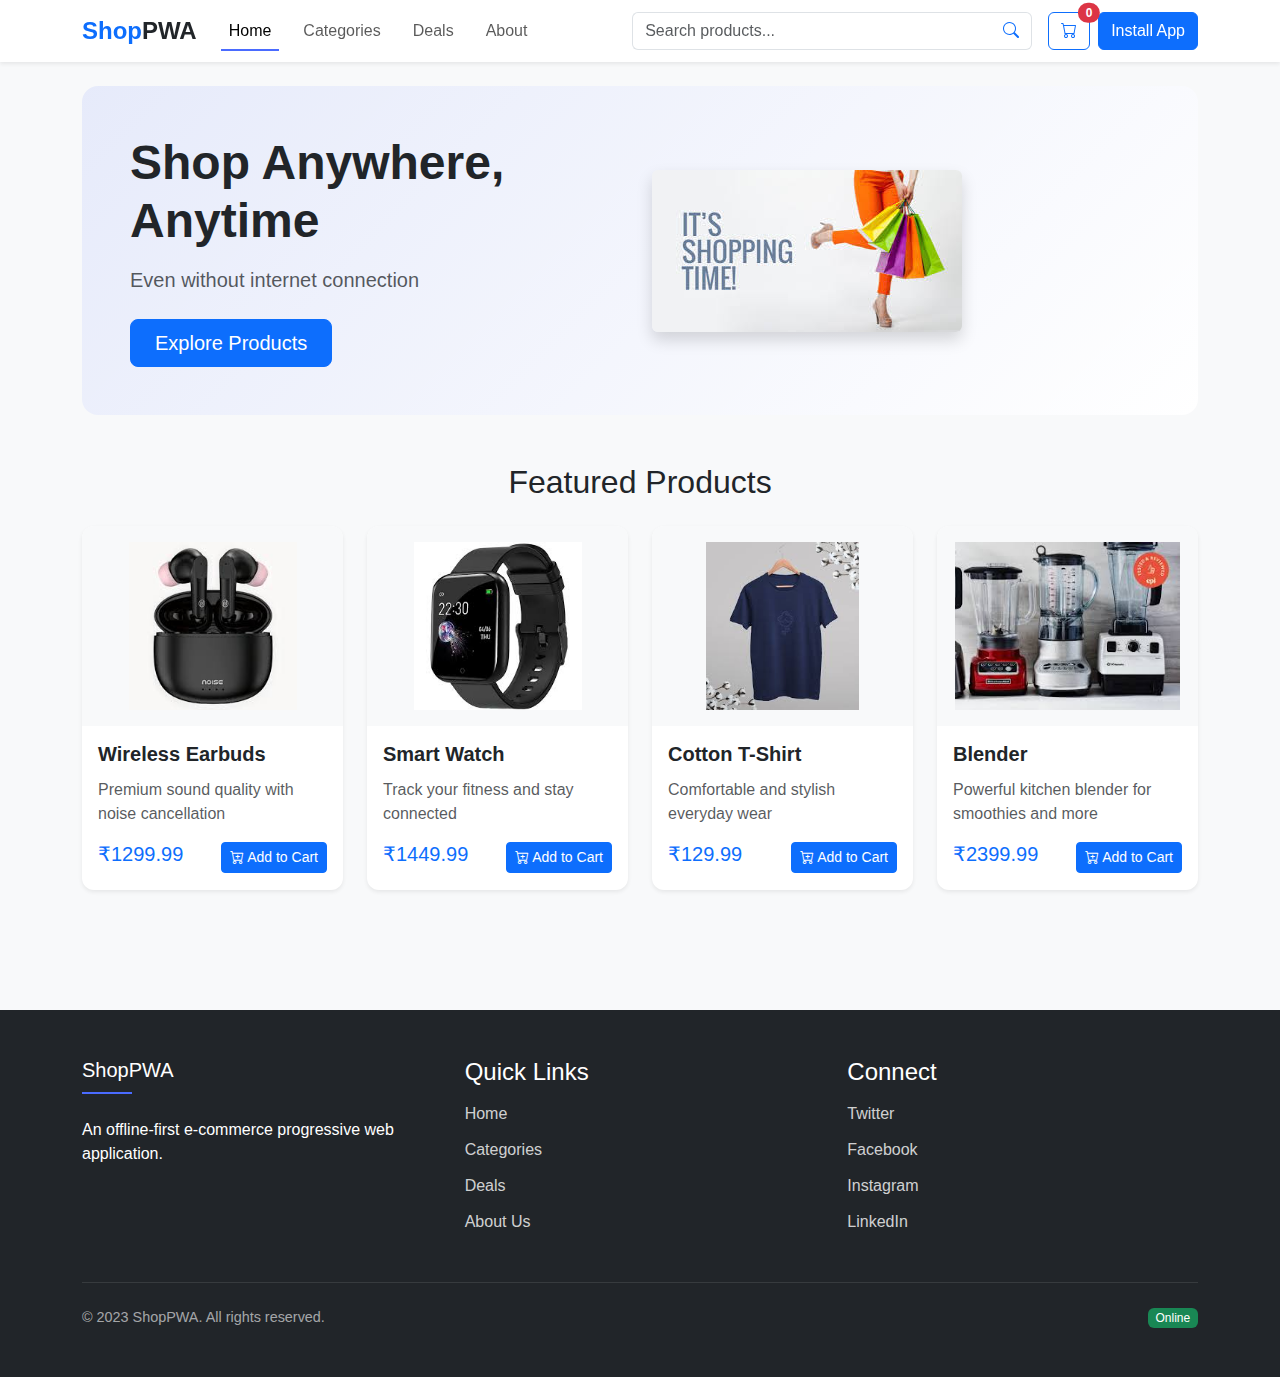
<file: index.html>
<!DOCTYPE html>
<html lang="en">
<head>
    <meta charset="UTF-8">
    <meta name="viewport" content="width=device-width, initial-scale=1.0">
    <title>ShopPWA</title>
    <!-- Bootstrap CSS -->
    <link href="https://cdn.jsdelivr.net/npm/bootstrap@5.3.0/dist/css/bootstrap.min.css" rel="stylesheet">
    <!-- Bootstrap Icons -->
    <link rel="stylesheet" href="https://cdn.jsdelivr.net/npm/bootstrap-icons@1.10.0/font/bootstrap-icons.css">
    <link rel="manifest" href="manifest.json">
    <link rel="icon" href="images/icons/icon-192x192.png">
    <link rel="stylesheet" href="styles.css">
</head>
<body>
    <!-- Header/Navbar -->
    <header class="sticky-top">
        <nav class="navbar navbar-expand-lg navbar-light bg-white shadow-sm">
            <div class="container">
                <a class="navbar-brand fw-bold" href="index.html">
                    <span class="text-primary">Shop</span><span class="text-dark">PWA</span>
                </a>
                <button class="navbar-toggler" type="button" data-bs-toggle="collapse" data-bs-target="#navbarNav">
                    <span class="navbar-toggler-icon"></span>
                </button>
                <div class="collapse navbar-collapse" id="navbarNav">
                    <ul class="navbar-nav me-auto">
                        <li class="nav-item">
                            <a class="nav-link active" href="index.html">Home</a>
                        </li>
                        <li class="nav-item">
                            <a class="nav-link" href="categories.html">Categories</a>
                        </li>
                        <li class="nav-item">
                            <a class="nav-link" href="deals.html">Deals</a>
                        </li>
                        <li class="nav-item">
                            <a class="nav-link" href="about.html">About</a>
                        </li>
                    </ul>
                    <form class="d-flex me-3" role="search" id="searchForm">
                        <div class="input-group">
                            <input class="form-control" type="search" placeholder="Search products..." aria-label="Search" id="searchInput">
                            <button class="btn btn-outline-primary" type="submit">
                                <i class="bi bi-search"></i>
                            </button>
                        </div>
                    </form>
                    <div class="d-flex align-items-center">
                        <button id="cartBtn" class="btn btn-outline-primary position-relative me-2">
                            <i class="bi bi-cart"></i>
                            <span id="cartCount" class="position-absolute top-0 start-100 translate-middle badge rounded-pill bg-danger">0</span>
                        </button>
                        <button id="installBtn" class="btn btn-primary d-none d-md-inline-block">
                            Install App
                        </button>
                    </div>
                </div>
            </div>
        </nav>
    </header>
    <!-- Main Content -->
    <main class="py-4">
        <div class="container">
            <!-- Hero Section -->
            <section class="hero mb-5">
                <div class="row align-items-center">
                    <div class="col-md-6 order-md-1 order-2">
                        <h1 class="display-5 fw-bold mb-3">Shop Anywhere, Anytime</h1>
                        <p class="lead text-muted mb-4">Even without internet connection</p>
                        <a href="categories.html" class="btn btn-primary btn-lg px-4">Explore Products</a>
                    </div>
                    <div class="col-md-6 order-md-2 order-1 mb-4 mb-md-0">
                        <img src="shopping.jpeg" alt="Shopping made easy" class="img-fluid rounded shadow" loading="lazy">
                    </div>
                </div>
            </section>
            <!-- Featured Products -->
            <section class="featured-products mb-5">
                <h2 class="text-center mb-4">Featured Products</h2>
                <div class="row g-4" id="productGrid">
                    <!-- Products will be loaded here by JavaScript -->
                </div>
            </section>
        </div>
    </main>
    <!-- Cart Modal -->
    <div class="modal fade" id="cartModal" tabindex="-1" aria-labelledby="cartModalLabel" aria-hidden="true">
        <div class="modal-dialog modal-dialog-centered modal-lg">
            <div class="modal-content">
                <div class="modal-header">
                    <h5 class="modal-title" id="cartModalLabel">Your Shopping Cart</h5>
                    <button type="button" class="btn-close" data-bs-dismiss="modal" aria-label="Close"></button>
                </div>
                <div class="modal-body">
                    <div id="cartItems" class="mb-3">
                        <!-- Cart items will be loaded here -->
                        <div class="text-center py-4" id="emptyCartMessage">
                            <i class="bi bi-cart-x text-muted" style="font-size: 3rem;"></i>
                            <p class="mt-2">Your cart is empty</p>
                        </div>
                    </div>
                    <div class="d-flex justify-content-between align-items-center mb-3">
                        <h5>Total:</h5>
                        <h5 id="cartTotal">₹ 0.00</h5>
                    </div>
                </div>
                <div class="modal-footer">
                    <button type="button" class="btn btn-secondary" data-bs-dismiss="modal">Continue Shopping</button>
                    <a><button onclick="checkout.html" type="button" class="btn btn-primary" id="checkoutBtn">Proceed to Checkout</button></a>
                </div>
            </div>
        </div>
    </div>
    <!-- Footer -->
    <footer>
    <div class="container">
        <div class="footer-content">
            <div class="footer-section">
                <h3>ShopPWA</h3>
                <p>An offline-first e-commerce progressive web application.</p>
            </div>
            <div class="footer-section">
                <h4>Quick Links</h4>
                <ul>
                    <li><a href="index.html">Home</a></li>
                    <li><a href="categories.html">Categories</a></li>
                    <li><a href="deals.html">Deals</a></li>
                    <li><a href="about.html">About Us</a></li>
                </ul>
            </div>
            <div class="footer-section">
                <h4>Connect</h4>
                <ul>
                    <li><a href="#">Twitter</a></li>
                    <li><a href="#">Facebook</a></li>
                    <li><a href="#">Instagram</a></li>
                    <li><a href="#">LinkedIn</a></li>
                </ul>
            </div>
        </div>
        <div class="footer-bottom">
            <p>&copy; 2023 ShopPWA. All rights reserved.</p>
            <div class="connection-status">
                <span id="connectionStatus" class="badge bg-success">Online</span>
            </div>
        </div>
    </div>
</footer>
    <!-- Notification Toast -->
    <div class="toast align-items-center text-white bg-primary position-fixed bottom-0 end-0 m-3" id="notificationToast" role="alert">
        <div class="d-flex">
            <div class="toast-body" id="notificationMessage"></div>
            <button type="button" class="btn-close btn-close-white me-2 m-auto" data-bs-dismiss="toast"></button>
        </div>
    </div>
    <!-- Bootstrap JS Bundle with Popper -->
    <script src="https://cdn.jsdelivr.net/npm/bootstrap@5.3.0/dist/js/bootstrap.bundle.min.js"></script>
    <script src="app.js"></script>
</body>
</html>
</file>
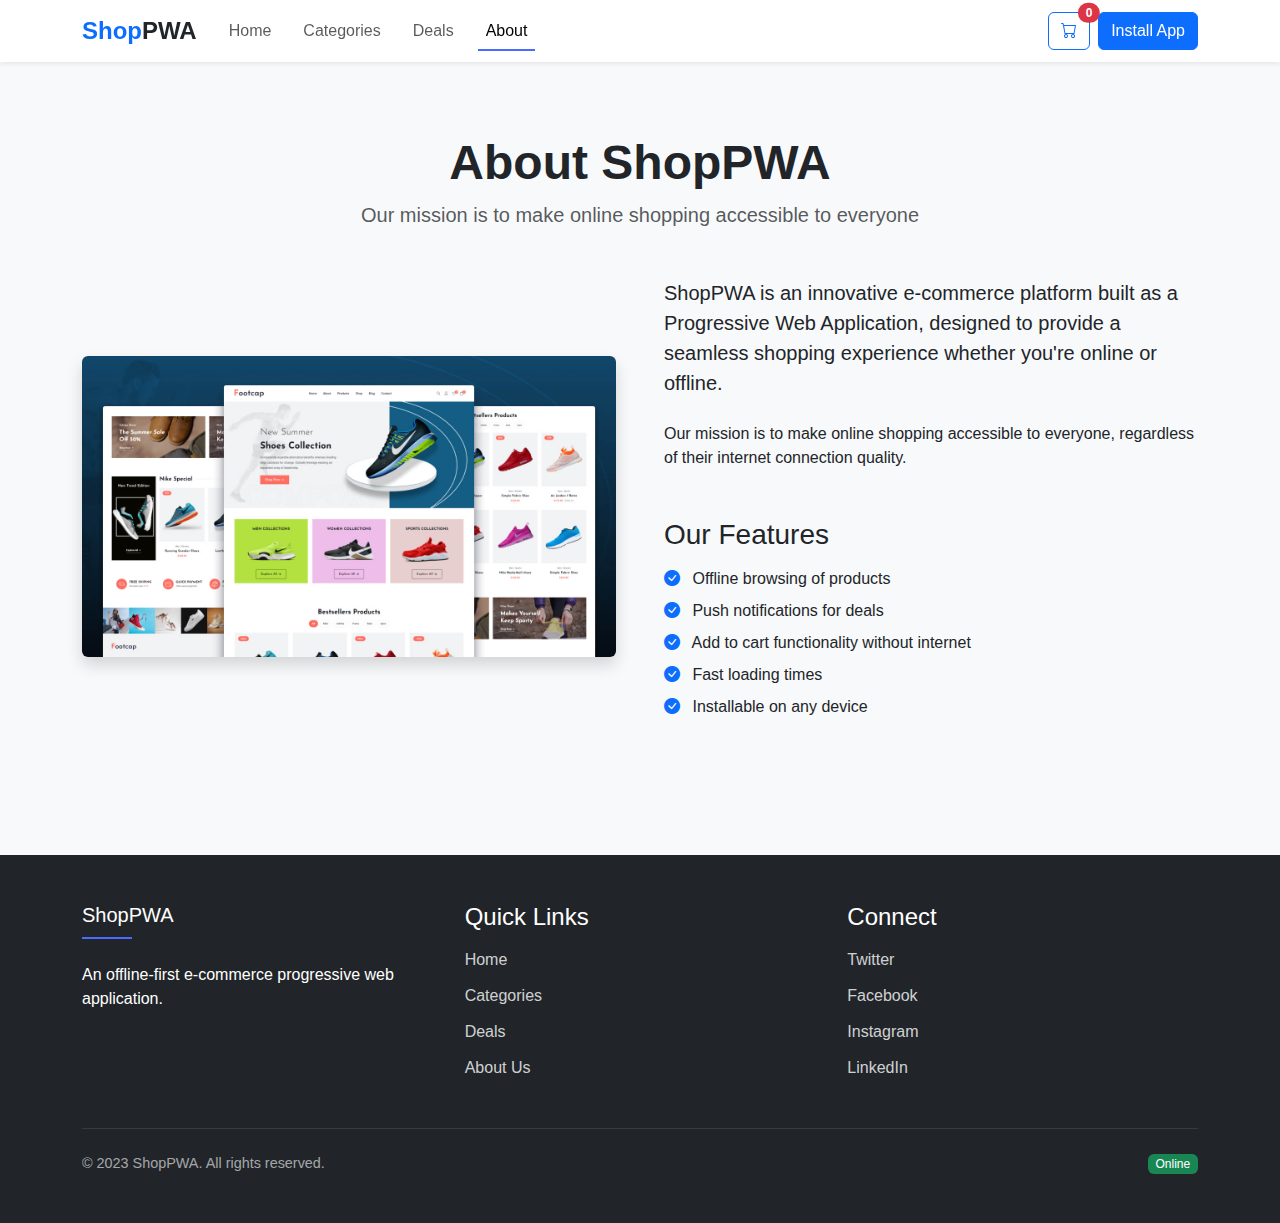
<file: about.html>
<!DOCTYPE html>
<html lang="en">
<head>
    <meta charset="UTF-8">
    <meta name="viewport" content="width=device-width, initial-scale=1.0">
    <title>About Us - ShopPWA</title>
    <!-- Bootstrap CSS -->
    <link href="https://cdn.jsdelivr.net/npm/bootstrap@5.3.0/dist/css/bootstrap.min.css" rel="stylesheet">
    <!-- Bootstrap Icons -->
    <link rel="stylesheet" href="https://cdn.jsdelivr.net/npm/bootstrap-icons@1.10.0/font/bootstrap-icons.css">
    <link rel="manifest" href="manifest.json">
    <link rel="stylesheet" href="styles.css">
</head>
<body>
    <!-- Header/Navbar -->
    <header class="sticky-top">
        <nav class="navbar navbar-expand-lg navbar-light bg-white shadow-sm">
            <div class="container">
                <a class="navbar-brand fw-bold" href="index.html">
                    <span class="text-primary">Shop</span><span class="text-dark">PWA</span>
                </a>
                <button class="navbar-toggler" type="button" data-bs-toggle="collapse" data-bs-target="#navbarNav">
                    <span class="navbar-toggler-icon"></span>
                </button>
                <div class="collapse navbar-collapse" id="navbarNav">
                    <ul class="navbar-nav me-auto">
                        <li class="nav-item">
                            <a class="nav-link" href="index.html">Home</a>
                        </li>
                        <li class="nav-item">
                            <a class="nav-link" href="categories.html">Categories</a>
                        </li>
                        <li class="nav-item">
                            <a class="nav-link" href="deals.html">Deals</a>
                        </li>
                        <li class="nav-item">
                            <a class="nav-link active" href="about.html">About</a>
                        </li>
                    </ul>
                    <div class="d-flex align-items-center">
                        <button id="cartBtn" class="btn btn-outline-primary position-relative me-2">
                            <i class="bi bi-cart"></i>
                            <span id="cartCount" class="position-absolute top-0 start-100 translate-middle badge rounded-pill bg-danger">0</span>
                        </button>
                        <button id="installBtn" class="btn btn-primary d-none d-md-inline-block">
                            Install App
                        </button>
                    </div>
                </div>
            </div>
        </nav>
    </header>

    <!-- Main Content -->
    <main class="py-4">
        <div class="container">
            <section class="about-section py-5">
                <div class="text-center mb-5">
                    <h2 class="display-5 fw-bold">About ShopPWA</h2>
                    <p class="lead text-muted">Our mission is to make online shopping accessible to everyone</p>
                </div>
                
                <div class="row align-items-center g-5">
                    <div class="col-lg-6">
                        <img src="about.jpeg" alt="Our Team" class="img-fluid rounded shadow" loading="lazy">
                    </div>
                    <div class="col-lg-6">
                        <p class="lead mb-4">ShopPWA is an innovative e-commerce platform built as a Progressive Web Application, designed to provide a seamless shopping experience whether you're online or offline.</p>
                        <p>Our mission is to make online shopping accessible to everyone, regardless of their internet connection quality.</p>
                        
                        <h3 class="mt-5 mb-3">Our Features</h3>
                        <ul class="list-unstyled">
                            <li class="mb-2"><i class="bi bi-check-circle-fill text-primary me-2"></i> Offline browsing of products</li>
                            <li class="mb-2"><i class="bi bi-check-circle-fill text-primary me-2"></i> Push notifications for deals</li>
                            <li class="mb-2"><i class="bi bi-check-circle-fill text-primary me-2"></i> Add to cart functionality without internet</li>
                            <li class="mb-2"><i class="bi bi-check-circle-fill text-primary me-2"></i> Fast loading times</li>
                            <li class="mb-2"><i class="bi bi-check-circle-fill text-primary me-2"></i> Installable on any device</li>
                        </ul>
                    </div>
                </div>
            </section>
        </div>
    </main>

    <!-- Footer -->
    <footer>
        <div class="container">
            <div class="footer-content">
                <div class="footer-section">
                    <h3>ShopPWA</h3>
                    <p>An offline-first e-commerce progressive web application.</p>
                </div>
                <div class="footer-section">
                    <h4>Quick Links</h4>
                    <ul>
                        <li><a href="index.html">Home</a></li>
                        <li><a href="categories.html">Categories</a></li>
                        <li><a href="deals.html">Deals</a></li>
                        <li><a href="about.html">About Us</a></li>
                    </ul>
                </div>
                <div class="footer-section">
                    <h4>Connect</h4>
                    <ul>
                        <li><a href="#">Twitter</a></li>
                        <li><a href="#">Facebook</a></li>
                        <li><a href="#">Instagram</a></li>
                        <li><a href="#">LinkedIn</a></li>
                    </ul>
                </div>
            </div>
            <div class="footer-bottom">
                <p>&copy; 2023 ShopPWA. All rights reserved.</p>
                <div class="connection-status">
                    <span id="connectionStatus" class="badge bg-success">Online</span>
                </div>
            </div>
        </div>
    </footer>

    <!-- Bootstrap JS Bundle with Popper -->
    <script src="https://cdn.jsdelivr.net/npm/bootstrap@5.3.0/dist/js/bootstrap.bundle.min.js"></script>
    <script src="app.js"></script>
</body>
</html>
</file>
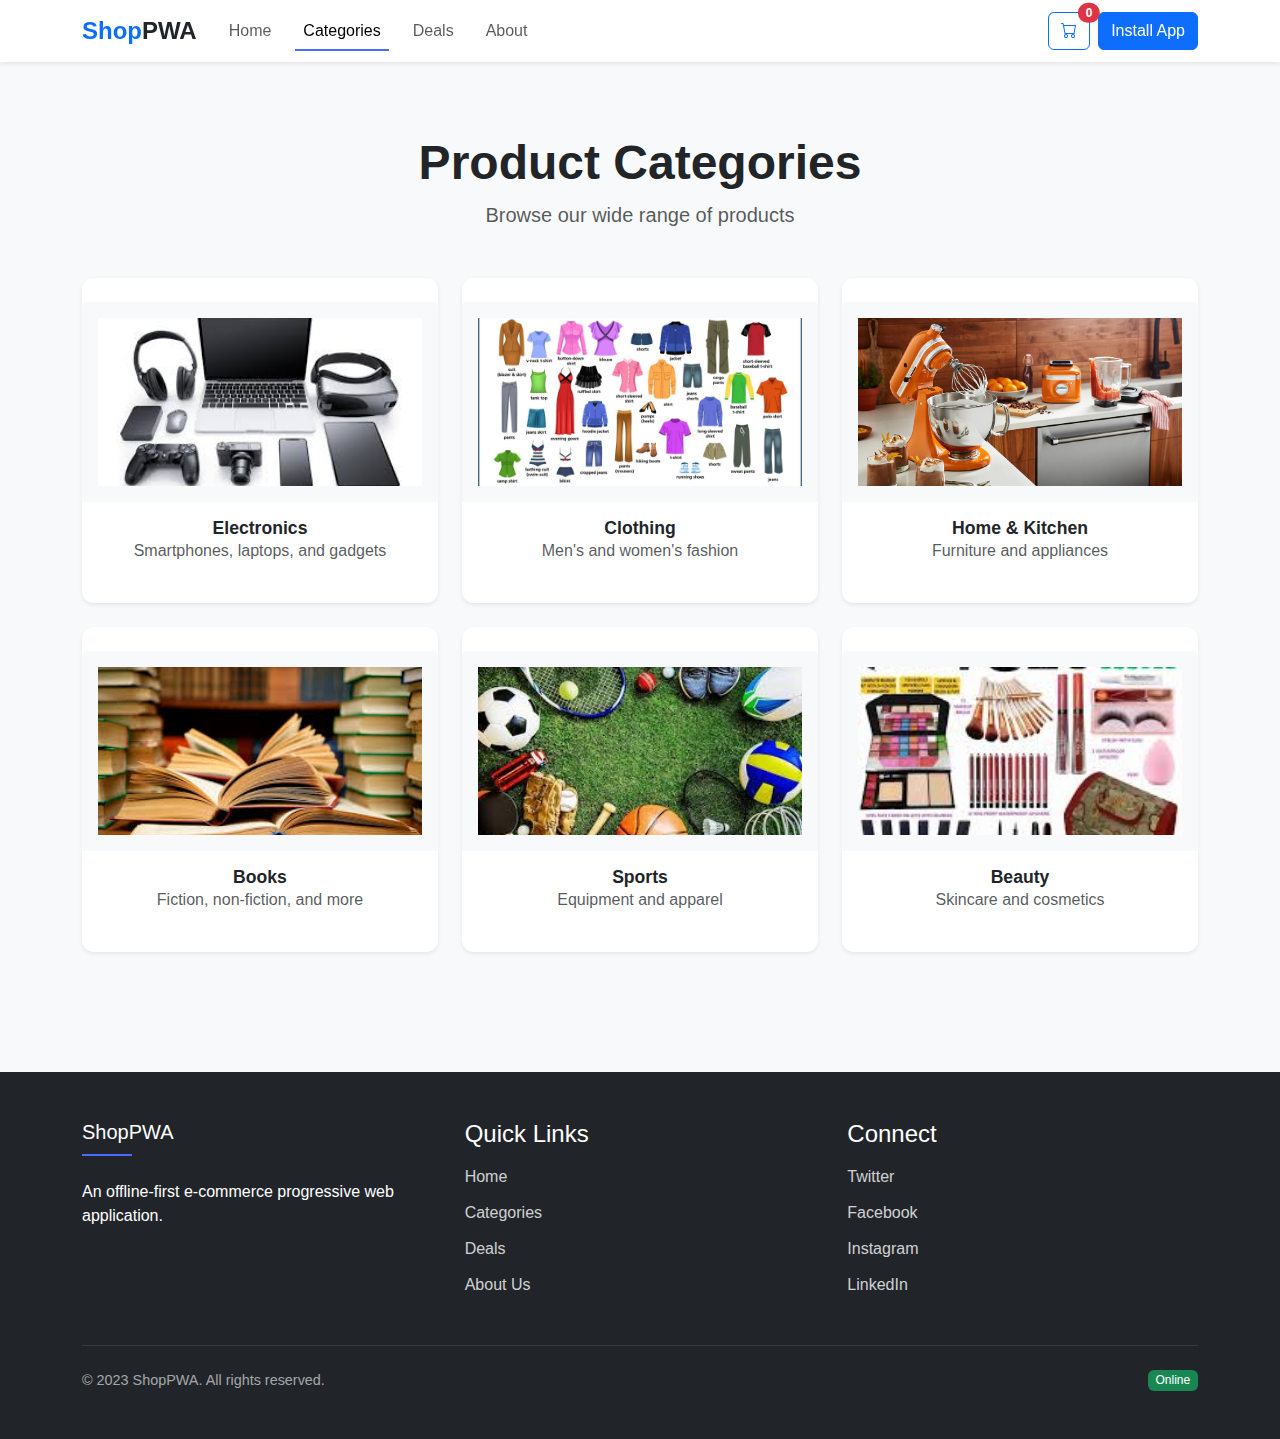
<file: categories.html>
<!DOCTYPE html>
<html lang="en">
<head>
    <meta charset="UTF-8">
    <meta name="viewport" content="width=device-width, initial-scale=1.0">
    <title>Categories - ShopPWA</title>
    <!-- Bootstrap CSS -->
    <link href="https://cdn.jsdelivr.net/npm/bootstrap@5.3.0/dist/css/bootstrap.min.css" rel="stylesheet">
    <!-- Bootstrap Icons -->
    <link rel="stylesheet" href="https://cdn.jsdelivr.net/npm/bootstrap-icons@1.10.0/font/bootstrap-icons.css">
    <link rel="manifest" href="manifest.json">
    <link rel="stylesheet" href="styles.css">
</head>
<body>
    <!-- Header/Navbar -->
    <header class="sticky-top">
        <nav class="navbar navbar-expand-lg navbar-light bg-white shadow-sm">
            <div class="container">
                <a class="navbar-brand fw-bold" href="index.html">
                    <span class="text-primary">Shop</span><span class="text-dark">PWA</span>
                </a>
                <button class="navbar-toggler" type="button" data-bs-toggle="collapse" data-bs-target="#navbarNav">
                    <span class="navbar-toggler-icon"></span>
                </button>
                <div class="collapse navbar-collapse" id="navbarNav">
                    <ul class="navbar-nav me-auto">
                        <li class="nav-item">
                            <a class="nav-link" href="index.html">Home</a>
                        </li>
                        <li class="nav-item">
                            <a class="nav-link active" href="categories.html">Categories</a>
                        </li>
                        <li class="nav-item">
                            <a class="nav-link" href="deals.html">Deals</a>
                        </li>
                        <li class="nav-item">
                            <a class="nav-link" href="about.html">About</a>
                        </li>
                    </ul>
                    <div class="d-flex align-items-center">
                        <button id="cartBtn" class="btn btn-outline-primary position-relative me-2">
                            <i class="bi bi-cart"></i>
                            <span id="cartCount" class="position-absolute top-0 start-100 translate-middle badge rounded-pill bg-danger">0</span>
                        </button>
                        <button id="installBtn" class="btn btn-primary d-none d-md-inline-block">
                            Install App
                        </button>
                    </div>
                </div>
            </div>
        </nav>
    </header>

    <!-- Main Content -->
    <main class="py-4">
        <div class="container">
            <section class="categories-section py-5">
                <div class="text-center mb-5">
                    <h2 class="display-5 fw-bold">Product Categories</h2>
                    <p class="lead text-muted">Browse our wide range of products</p>
                </div>
                
                <div class="row g-4">
                    <div class="col-md-6 col-lg-4">
                        <div class="card h-100 border-0 shadow-sm category-card" data-category="electronics">
                            <img src="electronics.jpeg" class="card-img-top" alt="Electronics" loading="lazy">
                            <div class="card-body">
                                <h3 class="h5 card-title">Electronics</h3>
                                <p class="card-text text-muted">Smartphones, laptops, and gadgets</p>
                            </div>
                        </div>
                    </div>
                    <div class="col-md-6 col-lg-4">
                        <div class="card h-100 border-0 shadow-sm category-card" data-category="clothing">
                            <img src="clothing.jpg" class="card-img-top" alt="Clothing" loading="lazy">
                            <div class="card-body">
                                <h3 class="h5 card-title">Clothing</h3>
                                <p class="card-text text-muted">Men's and women's fashion</p>
                            </div>
                        </div>
                    </div>
                    <div class="col-md-6 col-lg-4">
                        <div class="card h-100 border-0 shadow-sm category-card" data-category="home">
                            <img src="kitchen.jpeg" class="card-img-top" alt="Home & Kitchen" loading="lazy">
                            <div class="card-body">
                                <h3 class="h5 card-title">Home & Kitchen</h3>
                                <p class="card-text text-muted">Furniture and appliances</p>
                            </div>
                        </div>
                    </div>
                    <div class="col-md-6 col-lg-4">
                        <div class="card h-100 border-0 shadow-sm category-card" data-category="books">
                            <img src="books.jpeg" class="card-img-top" alt="Books" loading="lazy">
                            <div class="card-body">
                                <h3 class="h5 card-title">Books</h3>
                                <p class="card-text text-muted">Fiction, non-fiction, and more</p>
                            </div>
                        </div>
                    </div>
                    <div class="col-md-6 col-lg-4">
                        <div class="card h-100 border-0 shadow-sm category-card" data-category="sports">
                            <img src="sports.jpeg" class="card-img-top" alt="Sports" loading="lazy">
                            <div class="card-body">
                                <h3 class="h5 card-title">Sports</h3>
                                <p class="card-text text-muted">Equipment and apparel</p>
                            </div>
                        </div>
                    </div>
                    <div class="col-md-6 col-lg-4">
                        <div class="card h-100 border-0 shadow-sm category-card" data-category="beauty">
                            <img src="beauty.jpeg" class="card-img-top" alt="Beauty" loading="lazy">
                            <div class="card-body">
                                <h3 class="h5 card-title">Beauty</h3>
                                <p class="card-text text-muted">Skincare and cosmetics</p>
                            </div>
                        </div>
                    </div>
                </div>
            </section>
        </div>
    </main>

    <!-- Footer -->
    <footer>
        <div class="container">
            <div class="footer-content">
                <div class="footer-section">
                    <h3>ShopPWA</h3>
                    <p>An offline-first e-commerce progressive web application.</p>
                </div>
                <div class="footer-section">
                    <h4>Quick Links</h4>
                    <ul>
                        <li><a href="index.html">Home</a></li>
                        <li><a href="categories.html">Categories</a></li>
                        <li><a href="deals.html">Deals</a></li>
                        <li><a href="about.html">About Us</a></li>
                    </ul>
                </div>
                <div class="footer-section">
                    <h4>Connect</h4>
                    <ul>
                        <li><a href="#">Twitter</a></li>
                        <li><a href="#">Facebook</a></li>
                        <li><a href="#">Instagram</a></li>
                        <li><a href="#">LinkedIn</a></li>
                    </ul>
                </div>
            </div>
            <div class="footer-bottom">
                <p>&copy; 2023 ShopPWA. All rights reserved.</p>
                <div class="connection-status">
                    <span id="connectionStatus" class="badge bg-success">Online</span>
                </div>
            </div>
        </div>
    </footer>

    <!-- Bootstrap JS Bundle with Popper -->
    <script src="https://cdn.jsdelivr.net/npm/bootstrap@5.3.0/dist/js/bootstrap.bundle.min.js"></script>
    <script src="app.js"></script>
</body>
</html>
</file>
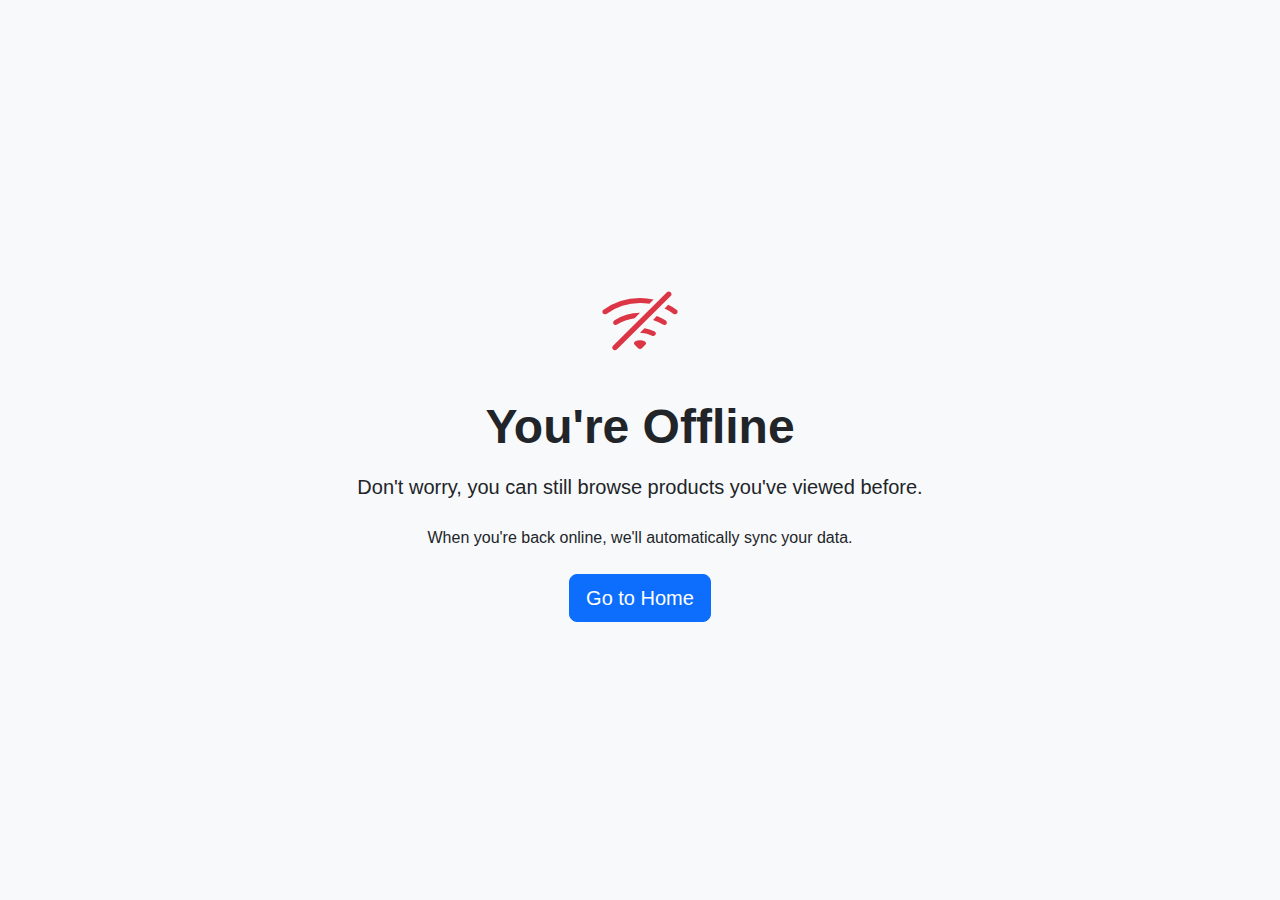
<file: offline.html>
<!DOCTYPE html>
<html lang="en">
<head>
    <meta charset="UTF-8">
    <meta name="viewport" content="width=device-width, initial-scale=1.0">
    <title>Offline | ShopPWA</title>
    <!-- Bootstrap CSS -->
    <link href="https://cdn.jsdelivr.net/npm/bootstrap@5.3.0/dist/css/bootstrap.min.css" rel="stylesheet">
    <!-- Bootstrap Icons -->
    <link rel="stylesheet" href="https://cdn.jsdelivr.net/npm/bootstrap-icons@1.10.0/font/bootstrap-icons.css">
    <link rel="stylesheet" href="styles.css">
</head>
<body class="d-flex align-items-center justify-content-center min-vh-100">
    <div class="text-center p-4">
        <div class="mb-4">
            <i class="bi bi-wifi-off display-1 text-danger"></i>
        </div>
        <h1 class="display-5 fw-bold mb-3">You're Offline</h1>
        <p class="lead mb-4">Don't worry, you can still browse products you've viewed before.</p>
        <p class="mb-4">When you're back online, we'll automatically sync your data.</p>
        <a href="/" class="btn btn-primary btn-lg">Go to Home</a>
    </div>

    <!-- Bootstrap JS Bundle with Popper -->
    <script src="https://cdn.jsdelivr.net/npm/bootstrap@5.3.0/dist/js/bootstrap.bundle.min.js"></script>
</body>
</html>
</file>
<file: styles.css>
/* Custom styles that complement Bootstrap */
:root {
    --primary-color: #4a6bff;
    --primary-hover: #3a5ae8;
    --secondary-color: #f8f9fa;
    --dark-color: #212529;
    --light-color: #ffffff;
    --success-color: #28a745;
    --danger-color: #dc3545;
    --warning-color: #ffc107;
    --info-color: #17a2b8;
    --text-color: #212529;
    --text-light: #6c757d;
    --shadow: 0 0.5rem 1rem rgba(0, 0, 0, 0.15);
    --transition: all 0.3s ease;
}

/* Base Styles */
body {
    font-family: 'Segoe UI', Tahoma, Geneva, Verdana, sans-serif;
    color: var(--text-color);
    background-color: var(--secondary-color);
    min-height: 100vh;
    display: flex;
    flex-direction: column;
}

/* Navbar Customization */
.navbar-brand {
    font-weight: 700;
    font-size: 1.5rem;
}

.navbar-brand span:first-child {
    color: var(--primary-color);
}

.navbar-brand span:last-child {
    color: var(--dark-color);
}

.nav-link {
    font-weight: 500;
    position: relative;
    padding: 0.5rem 0;
    margin: 0 0.5rem;
}

.nav-link::after {
    content: '';
    position: absolute;
    bottom: 0;
    left: 0;
    width: 0;
    height: 2px;
    background-color: var(--primary-color);
    transition: var(--transition);
}

.nav-link:hover::after,
.nav-link.active::after {
    width: 100%;
}

/* Hero Section */
.hero {
    background: linear-gradient(135deg, rgba(74, 107, 255, 0.1) 0%, rgba(255, 255, 255, 1) 100%);
    border-radius: 1rem;
    padding: 3rem;
    margin-bottom: 3rem;
}

.hero h1 {
    font-weight: 700;
    margin-bottom: 1.5rem;
}

.hero p {
    font-size: 1.25rem;
    color: var(--text-light);
    margin-bottom: 2rem;
}

/* Product Cards */
.card {
    border: none;
    border-radius: 0.75rem;
    overflow: hidden;
    box-shadow: var(--shadow);
    transition: var(--transition);
    height: 100%;
}

.card:hover {
    transform: translateY(-0.5rem);
    box-shadow: 0 1rem 2rem rgba(0, 0, 0, 0.15);
}

.card-img-top {
    padding: 1rem;
    object-fit: contain;
    height: 200px;
    background-color: #f8f9fa;
}

.card-body {
    display: flex;
    flex-direction: column;
}

.card-title {
    font-weight: 600;
    margin-bottom: 0.75rem;
}

.card-text {
    color: var(--text-light);
    flex-grow: 1;
    margin-bottom: 1rem;
}

.price {
    font-weight: 700;
    color: var(--primary-color);
    font-size: 1.25rem;
}

.btn-add-to-cart {
    background-color: var(--primary-color);
    color: white;
    border: none;
    padding: 0.5rem 1rem;
    border-radius: 0.5rem;
    transition: var(--transition);
    align-self: flex-start;
}

.btn-add-to-cart:hover {
    background-color: var(--primary-hover);
    transform: translateY(-2px);
}

/* Category Cards */
.category-card {
    cursor: pointer;
    transition: var(--transition);
}

.category-card:hover {
    transform: translateY(-0.5rem);
}

.category-card img {
    height: 200px;
    object-fit: cover;
}

/* Deal Cards */
.deal-badge {
    position: absolute;
    top: 1rem;
    right: 1rem;
    font-size: 0.875rem;
    font-weight: 600;
    padding: 0.25rem 0.75rem;
    border-radius: 1rem;
}

.original-price {
    text-decoration: line-through;
    color: var(--text-light);
    font-size: 0.875rem;
}

.deal-price {
    font-weight: 700;
    color: var(--danger-color);
    font-size: 1.25rem;
}

/* Cart Modal */
.modal-content {
    border-radius: 1rem;
    border: none;
}

.cart-item-img {
    width: 80px;
    height: 80px;
    object-fit: cover;
    border-radius: 0.5rem;
}

.quantity-btn {
    width: 30px;
    height: 30px;
    display: flex;
    align-items: center;
    justify-content: center;
    border-radius: 50%;
}

/* Footer */
/* Footer Styles */
footer {
    background-color: var(--dark-color);
    color: white;
    padding: 3rem 0;
    margin-top: 3rem;
}

.footer-content {
    display: grid;
    grid-template-columns: repeat(auto-fit, minmax(200px, 1fr));
    gap: 2rem;
}

.footer-section h3 {
    color: white;
    font-size: 1.25rem;
    margin-bottom: 1.5rem;
    position: relative;
    padding-bottom: 0.75rem;
}

.footer-section h3::after {
    content: '';
    position: absolute;
    left: 0;
    bottom: 0;
    width: 50px;
    height: 2px;
    background-color: var(--primary-color);
}

.footer-section ul {
    list-style: none;
    padding-left: 0;
    margin-top: 1rem;
}

.footer-section ul li {
    margin-bottom: 0.75rem;
}

.footer-section ul li a {
    color: rgba(255, 255, 255, 0.8);
    text-decoration: none;
    transition: all 0.3s ease;
    display: inline-block;
}

.footer-section ul li a:hover {
    color: white;
    transform: translateX(5px);
}

.footer-bottom {
    border-top: 1px solid rgba(255, 255, 255, 0.1);
    padding-top: 1.5rem;
    margin-top: 2rem;
    display: flex;
    justify-content: space-between;
    align-items: center;
}

.footer-bottom p {
    margin-bottom: 0;
    color: rgba(255, 255, 255, 0.6);
    font-size: 0.9rem;
}

.connection-status {
    display: flex;
    align-items: center;
    gap: 0.5rem;
}

.connection-status .badge {
    font-weight: 500;
}

/* Responsive adjustments */
@media (max-width: 768px) {
    .footer-content {
        grid-template-columns: 1fr;
        gap: 2.5rem;
    }
    
    .footer-bottom {
        flex-direction: column;
        gap: 1rem;
        text-align: center;
    }
}
/* Category Cards */
.category-card {
    cursor: pointer;
    transition: all 0.3s ease;
    border: 2px solid transparent;
    height: 100%;
    text-align: center;
    padding: 1.5rem 0;
}

.category-card:hover {
    transform: translateY(-5px);
    box-shadow: 0 10px 20px rgba(0, 0, 0, 0.1);
    border-color: var(--primary-color);
}

.category-card.active {
    border-color: var(--primary-color);
    background-color: rgba(74, 107, 255, 0.05);
}

.category-card i {
    transition: all 0.3s ease;
}

.category-card:hover i {
    transform: scale(1.1);
}

.category-card h3 {
    font-size: 1.1rem;
    margin-bottom: 0;
}
/* Notification Toast */
.toast {
    border-radius: 0.75rem;
}

/* Skeleton Loading */
.skeleton-product {
    background-color: #e9ecef;
    border-radius: 0.75rem;
    height: 350px;
    position: relative;
    overflow: hidden;
}

.skeleton-product::after {
    content: '';
    position: absolute;
    top: 0;
    left: 0;
    right: 0;
    bottom: 0;
    background: linear-gradient(90deg, transparent, rgba(255, 255, 255, 0.5), transparent);
    animation: shimmer 1.5s infinite;
}
#searchForm {
    min-width: 250px;
    max-width: 400px;
    flex-grow: 1;
}

#searchInput {
    border-right: none;
    transition: var(--transition);
}

#searchInput:focus {
    box-shadow: none;
    border-color: var(--primary-color);
}

#searchForm .btn-outline-primary {
    border-left: none;
    border-color: #dee2e6;
    transition: var(--transition);
}

#searchForm .btn-outline-primary:hover {
    background-color: var(--primary-color);
    color: white;
}

/* Responsive adjustments for search */
@media (max-width: 992px) {
    #searchForm {
        width: 100%;
        margin: 1rem 0;
        order: 3;
    }
    
    .navbar-collapse {
        flex-direction: column;
    }
    
    .navbar-nav {
        margin-bottom: 1rem;
    }
}

/* For mobile devices */
@media (max-width: 576px) {
    #searchForm {
        min-width: 100%;
    }
}

@keyframes shimmer {
    0% { transform: translateX(-100%); }
    100% { transform: translateX(100%); }
}

/* Responsive Adjustments */
@media (max-width: 768px) {
    .hero {
        padding: 2rem;
        text-align: center;
    }
    
    .hero img {
        margin-top: 2rem;
    }
    
    .nav-link::after {
        display: none;
    }
    
    .card {
        margin-bottom: 1.5rem;
    }
}
</file>
